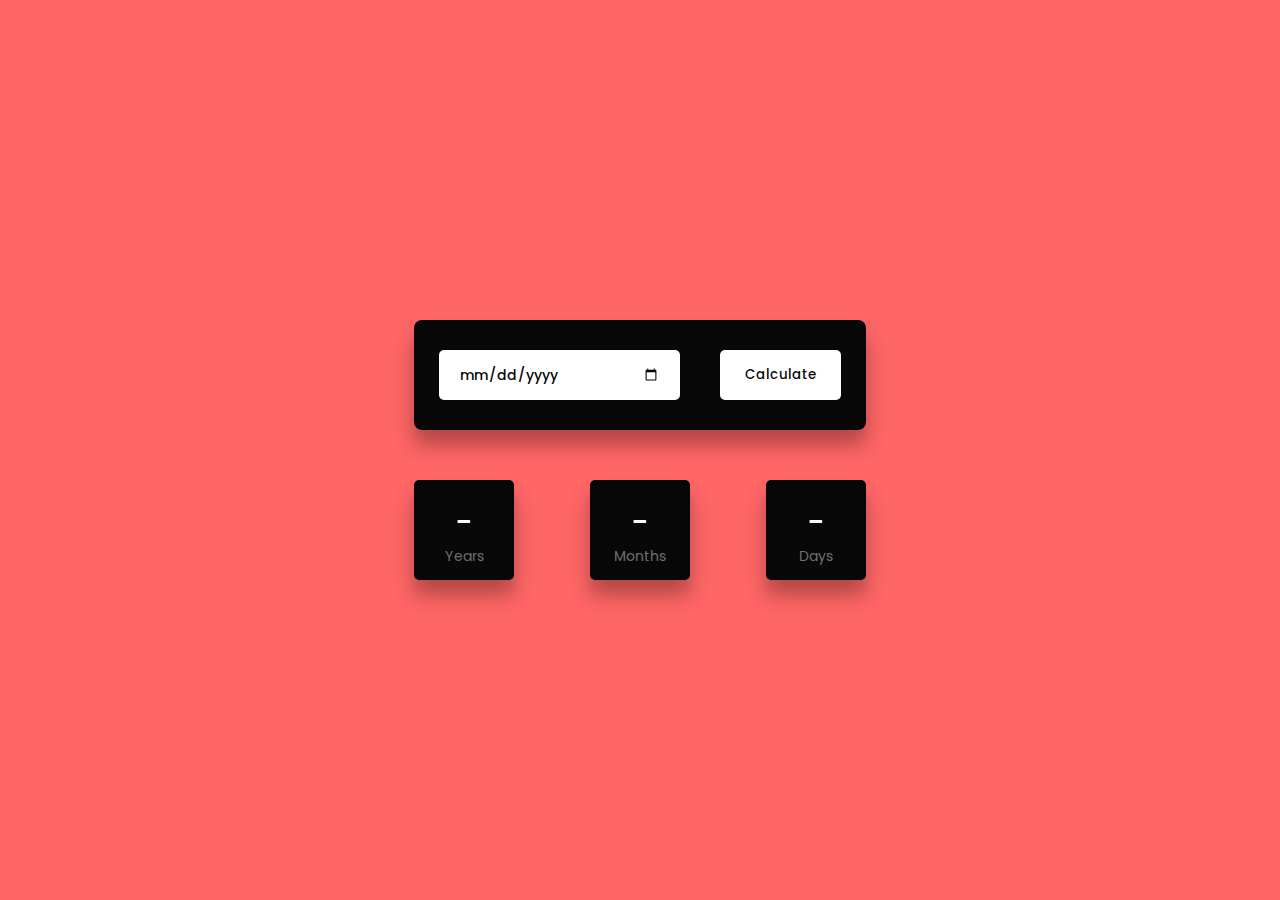
<file: age-cal/index.html>
<!DOCTYPE html>
<html lang="en">
<head>
    <title>Age Calculator</title>
    <!--Google Font-->
    <link rel="preconnect" href="https://fonts.gstatic.com">
    <link href="https://fonts.googleapis.com/css2?family=Poppins:wght@400;500&display=swap" rel="stylesheet">
    <!--Stylesheet-->
    <link rel="stylesheet" href="style.css">
</head>
<body>
    <div class="container">
        <div class="inputs-wrapper">
            <input type="date" id="date-input">
            <button onclick="ageCalculate()">Calculate</button>
        </div>
        <div class="outputs-wrapper">
            <div>
                <span id="years">
                    -
                </span>
                <p>
                    Years
                </p>
            </div>
            <div>
                <span id="months">
                    -
                </span>
                <p>
                   Months
                </p>
            </div>
            <div>
                <span id="days">
                    -
                </span>
                <p>
                    Days
                </p>
            </div>
        </div>
    </div>
    <script src="script.js"></script>
</body>
</html>
</file>
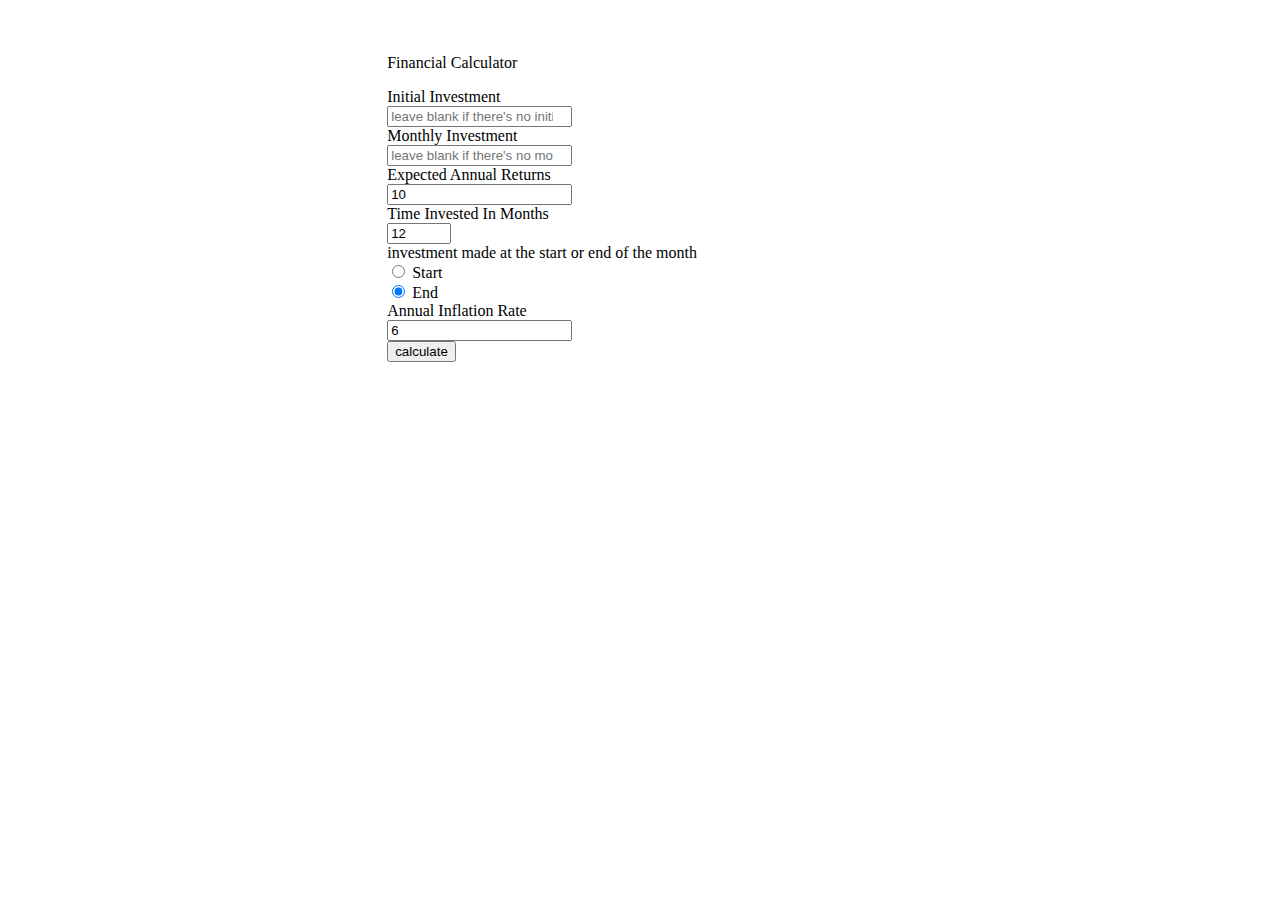
<file: fin-cal/index.html>
<!DOCTYPE html>
<html>
  <head>
    <meta charset="utf-8">
    <meta name="viewport" content="width=device-width">
    <title>financial calculator</title>
	<link href="https://cdn.jsdelivr.net/npm/bootstrap@5.1.0/dist/css/bootstrap.min.css" rel="stylesheet" integrity="sha384-KyZXEAg3QhqLMpG8r+8fhAXLRk2vvoC2f3B09zVXn8CA5QIVfZOJ3BCsw2P0p/We" crossorigin="anonymous">
    <link href="style.css" rel="stylesheet" type="text/css" />
  </head>
  <body>
	
    <div id="container">
		
		<!--financial calculator heading-->
		<p class="h1">Financial Calculator</p>
		
		<!-- Initial investment input -->
		<div class="mb-3">
			<label for="initial_investment_input_numbert" class="form-label">Initial Investment</label><br>
			<input type="number" class="form-control" id="initial_investment_input_number" placeholder="leave blank if there's no initial investment" >
		</div>

		<!-- Monthly investment input -->
		<div class="mb-3">
			<label for="monthly_investment_input_number" class="form-label">Monthly Investment</label><br>
			<input type="number" class="form-control" id="monthly_investment_input_number" placeholder="leave blank if there's no monthly investment">
		</div>

		<!-- expected annual returns -->
		<div class="mb-3">
			<label for="expected_annual_returns_input_number" class="form-label">Expected Annual Returns</label><br>
			<input type="number" class="form-control" id="expected_annual_returns_input_number" placeholder="in percentage" value="10">
		</div>

		<!-- Time invested -->
		<div class="mb-3">
			<label for="time_invested_input_number" class="form-label">Time Invested In Months</label><br>
			<input type="number" class="form-control" id="time_invested_input_number" placeholder="enter a valid number" min="1" max="100" value="12">
		</div>

		<!--investment made at the start or end of the month radio group-->
		<div class="mb-3">
			<label class="form-label">
				investment made at the start or end of the month
			</label>
			<div class="form-check">
			  <input class="form-check-input" type="radio" value="start" name="investment_made_at_the_start_or_end_of_the_month" id="investment_made_at_the_start_or_end_of_the_month_start_radio_button">
			  <label class="form-check-label" for="investment_made_at_the_start_or_end_of_the_month_start_radio_button">
				Start
			  </label>
			</div>
			<div class="form-check">
			  <input class="form-check-input" type="radio" value="end" name="investment_made_at_the_start_or_end_of_the_month" id="investment_made_at_the_start_or_end_of_the_month_end_radio_button" checked>
			  <label class="form-check-label" for="investment_made_at_the_start_or_end_of_the_month_end_radio_button">
				End
			  </label>
			</div>
		</div>

		<!-- Annual inflation rate -->
		<div class="mb-3">
			<label for="annual_inflation_rate_input_number" class="form-label">Annual Inflation Rate</label><br>
			<input type="number" class="form-control" id="annual_inflation_rate_input_number" placeholder="in percentage" value="6">
		</div>

		<!-- calculate results -->
		<div class="d-grid gap-2">
			<button id="calculate_button" class="btn btn-primary" type="button" onclick="change_result_on_click()">calculate</button>
		</div>
		<br>

		<!-- calculate results -->
		<div id="results_div" class="mb-3">
			<p id="results"></p>
			<p id="total_amount"></p>
			<p id="total_amount_invested"></p>
			<p id="change"></p>
			<p id="inflationary_loss"></p>
			<p id="effective_returns"></p>
			<p id="more_details_header" onclick="show_more_details()">
				<button class="btn btn-primary">more details</button>
			</p>
			<br>
			<p id="more_details"></p>
		</div>
		<br><br><br><br>
	<script src="https://cdn.jsdelivr.net/npm/bootstrap@5.1.0/dist/js/bootstrap.bundle.min.js" integrity="sha384-U1DAWAznBHeqEIlVSCgzq+c9gqGAJn5c/t99JyeKa9xxaYpSvHU5awsuZVVFIhvj" crossorigin="anonymous"></script>
	<script src="script.js"></script>
    </div>
  </body>
</html>
</file>
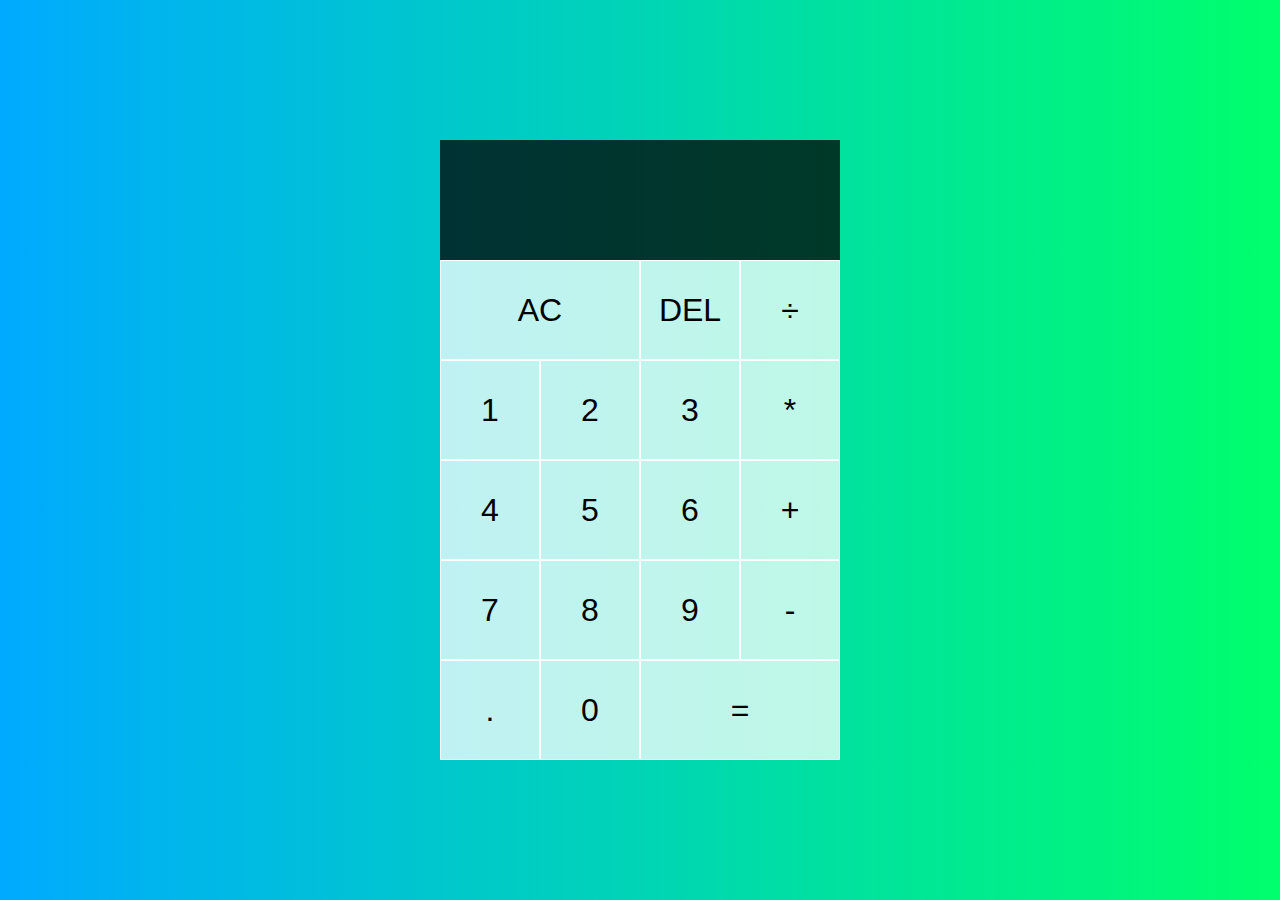
<file: math/index.html>
<!DOCTYPE html>
<html lang="en">
  <head>
    <meta charset="UTF-8" />
    <meta name="viewport" content="width=device-width, initial-scale=1.0" />
    <link rel="stylesheet" href="style.css" />
    <script src="script.js" defer></script>
    <title>Calculator</title>
  </head>
  <body>
    <div class="calculator-grid">
      <div class="output">
        <div data-previous-operand class="previous-operand"></div>
        <div data-current-operand class="current-operand"></div>
      </div>
      <button data-all-clear class="span-two">AC</button>
      <button data-delete>DEL</button>
      <button data-operation>÷</button>
      <button data-number>1</button>
      <button data-number>2</button>
      <button data-number>3</button>
      <button data-operation>*</button>
      <button data-number>4</button>
      <button data-number>5</button>
      <button data-number>6</button>
      <button data-operation>+</button>
      <button data-number>7</button>
      <button data-number>8</button>
      <button data-number>9</button>
      <button data-operation>-</button>
      <button data-number>.</button>
      <button data-number>0</button>
      <button data-equals class="span-two">=</button>
    </div>
  </body>
</html>
</file>
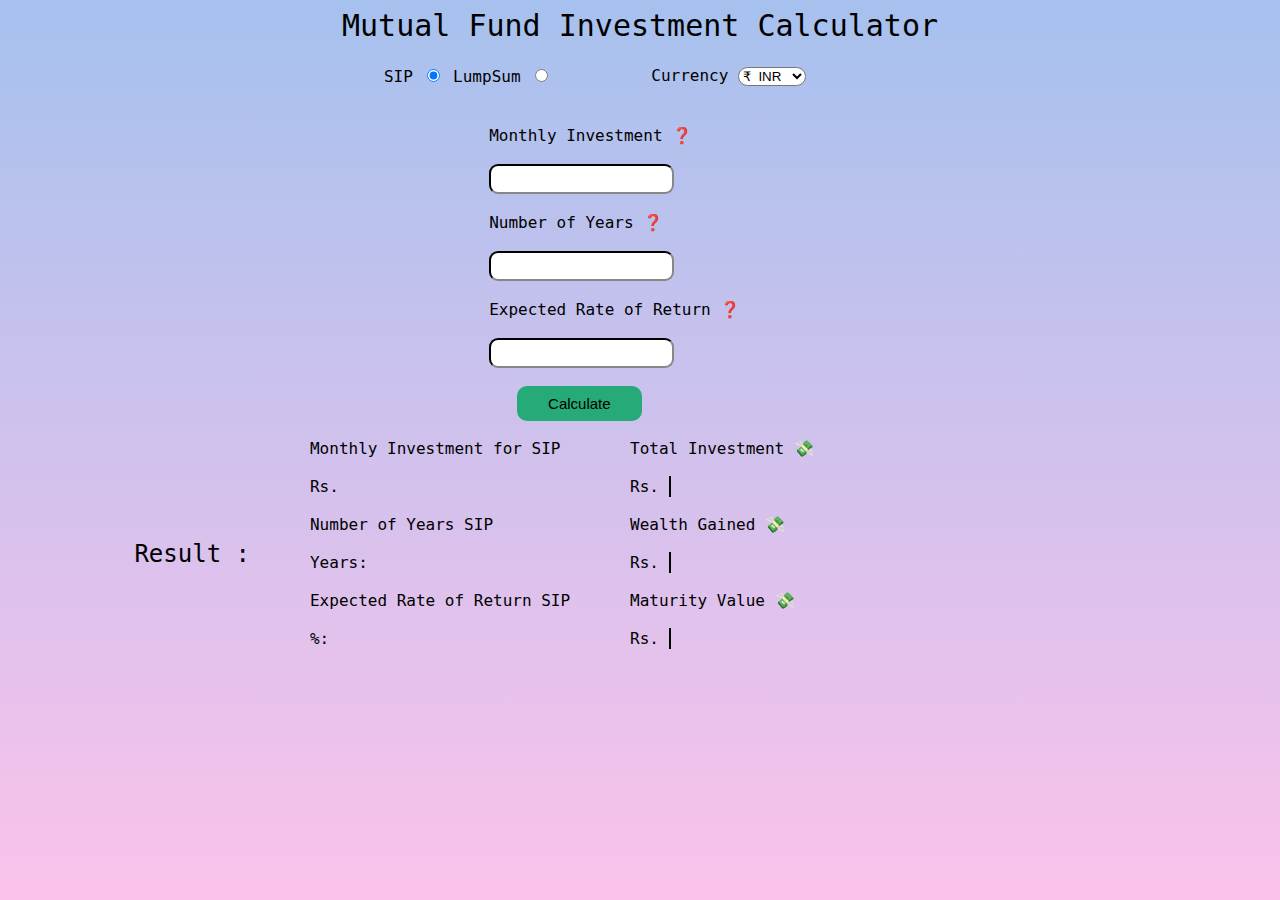
<file: sip-2/index.html>
<html>
    <head>
        <link rel="stylesheet" type="text/css" href="sipcalculatorCss.css">
        <script type="text/javascript" src="sipcalculatorJs.js"></script>
    </head>
    <body class="body-background">
        <div class="header">Mutual Fund Investment Calculator</div>
        <div class="page-container">
            <div class="switch-container">
                <div class="radio-button">
                    <label for="sip">SIP</label>
                    <input type="radio" checked name="checked" value="SIP">
                    <label for="lumpsum">LumpSum</label>
                    <input type="radio" name="checked" value="LumpSum">
                </div>
                <div class="dropdown">
                    Currency
                    <select onchange="currencyChange(this)" id="currency" class="currency">
                        <!-- &#8377; -->
                        <option value="Rs">&#8377; &nbsp;INR</option>
                        <option value="$">&#128176;USD</option>
                        <!-- &#x24; -->
                    </select>
            </div>
        </div>
            <div class="input-container">
                <div>
                    <div>Monthly Investment &#10067 </div>
                    <br/>
                    <div><input id="investment" type="text" onchange="commas(this)"/></div>
                    <br/>
                    <div>Number of Years &#10067</div>
                    <br/>
                    <div><input id="years" type="number"></div> 
                    <br/>
                    <div>Expected Rate of Return &#10067</div>
                    <br/>
                    <div><input id="return-rate"  type="text" onchange="percentage(this)")/></div> 
                </div>
            </div>
            </br/>
            <div class="btn-calculate">
                <button type="button" onclick="calculateResult()">
                    Calculate
                </button>
            </div>
            </br/>
            <div style="display: flex;">
                <div class="result">Result :</div>
              <div class="result-container">
                    <div>Monthly Investment for <span id="mode-1">SIP</span></div>
                    <br/>
                    <div><span>Rs.</span>&nbsp;<span id="input-1"></span></div>
                    <br/>
                    <div>Number of Years <span id="mode-2">SIP</span></div>
                    <br/>
                    <div><span>Years:</span>&nbsp;<span id="input-2"></span></div> 
                    <br/>
                    <div>Expected Rate of Return <span id="mode-3">SIP</span></div>
                    <br/>
                    <div><span>%:</span>&nbsp;<span id="input-3"></span></div> 
            </div>
            <div class="result-container">
                <div>Total Investment 💸</div>
                <br/>
                <div><span id="currency-change-1">Rs.</span>&nbsp;<span id="total"></span></div>
                <br/>
                <div>Wealth Gained 💸</div>
                <br/>
                <div><span id="currency-change-2">Rs.</span>&nbsp;<span id="wealth-gained"></span></div> 
                <br/>
                <div>Maturity Value 💸</div>
                <br/>
                <div><span id="currency-change-3">Rs.</span>&nbsp;<span id="maturity-value"></span></div> 
        </div>
    </div>
            <br/>
            
        </div>
    </div>
    </body>
</html>
</file>
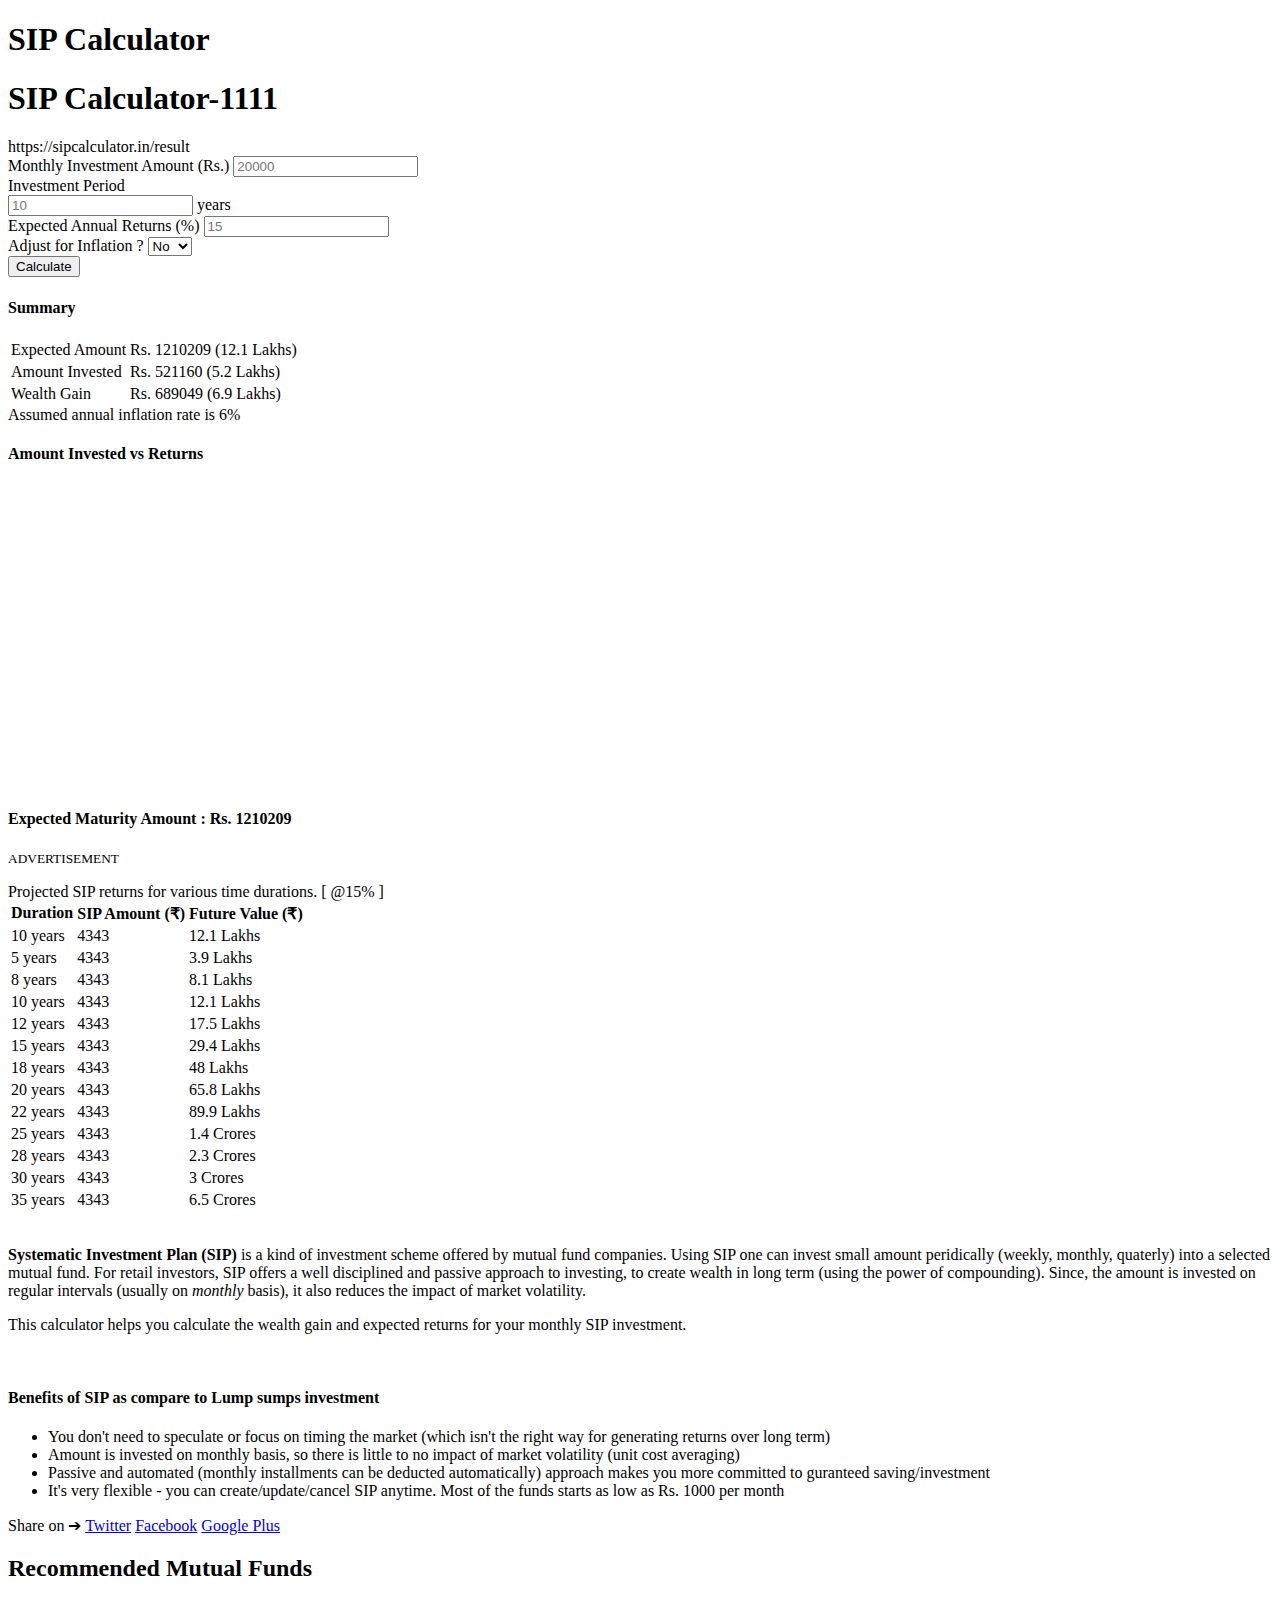
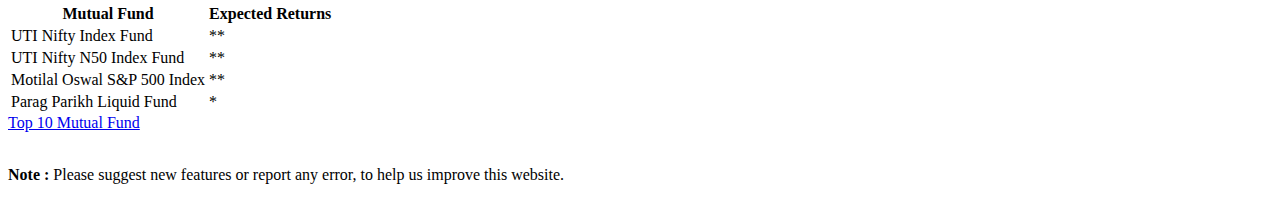
<file: sip-cal/index.html>
<!doctype html>
<html lang="en">


  <head>
    <!-- Required meta tags -->
    <meta charset="utf-8">
    <meta name="viewport" content="width=device-width, initial-scale=1">

    <!-- Bootstrap CSS -->
    <link href="https://cdn.jsdelivr.net/npm/bootstrap@5.1.2/dist/css/bootstrap.min.css" rel="stylesheet" integrity="sha384-uWxY/CJNBR+1zjPWmfnSnVxwRheevXITnMqoEIeG1LJrdI0GlVs/9cVSyPYXdcSF" crossorigin="anonymous">

    <title>SIP Calculator</title>
  </head>
  <body>
    <h1>SIP Calculator</h1>
    <div class="container content-wrapper">
      <!-- content starts here -->
      <div class="content">
        <!-- title -->
        <div class="title page-header-custom">
          <h1>SIP Calculator-1111</h1>
          https://sipcalculator.in/result
          <!-- <p class="">Calculate returns on your SIP investments.</p> -->
        </div>
    
        <!-- main content starts here -->
        <div class="main">
          <div class="ads ads-top">
            
          </div>
          <div class="details">
            <div class="row">
              <div class="col-md-8">
                <form class="form" action="/result" method="post">
                  <div class="row">
                    <div class="col-sm-6">
                      <div class="form-group">
                        <label for="amountInputField">Monthly Investment Amount (Rs.)</label>
                        <input type="text" class="form-control" id="amountInputField" placeholder="20000" data-name="amount" required="">
                      </div>
                    </div>
                    <div class="col-sm-6">
                      <div class="row">
                        <div class="col-xs-7">
                          <label for="periodInputField">Investment Period</label>
                          <div class="input-group">
                            <!-- <label for="periodInputField">Investment Period</label> -->
                            <input type="text" class="form-control" id="periodInputField" placeholder="10" data-name="period" required="">
                            <span class="input-group-addon" id="period-addon">years</span>
                          </div>
                        </div>
                      </div>
                    </div>
                    <div class="col-sm-12">
                      <div class="row">
                        <div class="col-xs-6">
                          <div class="form-group">
                            <label for="returnRateInputField">Expected Annual Returns (%)</label>
                            <input type="text" class="form-control" id="returnRateInputField" placeholder="15" data-name="return_rate" required="">
                          </div>
                        </div>
                        <div class="col-xs-4">
                          <div class="form-group">
                            <label for="inflationInputField">Adjust for Inflation ?</label>
                            <select class="form-control" id="inflationSelectField" data-name="inflation">
                              <option value="no" selected="selected">No</option>
                              <option value="yes">Yes</option>
                            </select>
                          </div>
                        </div>
                      </div>
                    </div>
                    <div class="col-sm-6">
                      <div class="form-group">
                        <label for="startButton" id="emptyLabel"></label>
                        <button type="submit" class="btn btn-primary btn-block" id="calculateButton">Calculate</button>
                      </div>
                    </div>
                  </div>
                </form>
              </div>
              <div class="col-md-4">
    
              </div>
            </div>
    
            <div class="row">
              <div class="col-md-6">
                <div id="summary-box">
                  <div class="panel panel-default">
                    <div class="panel-heading">
                      <h4 class="panel-title">Summary</h4>
                    </div>
                    <div class="panel-body">
                      <table class="table table-striped">
                        <tbody>
                          <tr>
                            <td>Expected Amount</td>
                            <td><span class="text-muted">Rs.</span> <span id="futureValue">1210209 <span class="text-muted">(12.1 Lakhs)</span></span></td>
                          </tr>
                          <tr>
                            <td>Amount Invested</td>
                            <td><span class="text-muted">Rs.</span> <span id="amountInvested">521160 <span class="text-muted">(5.2 Lakhs)</span></span></td>
                          </tr>
                          <tr>
                            <td>Wealth Gain</td>
                            <td><span class="text-muted">Rs.</span> <span id="wealthGain" class="text-green">689049 <span class="text-muted">(6.9 Lakhs)</span></span></td>
                          </tr>
                        </tbody>
                      </table>
                      <div class="alert alert-warning hide-by-default" id="showInflationRate">
                        <span class="">Assumed annual inflation rate is 6%</span>
                      </div>
                    </div>
                  </div>
                </div>
                <div class="chart-wrapper">
                  <div class="panel panel-default">
                    <div class="panel-heading">
                      <h4 class="panel-title">Amount Invested vs Returns</h4>
                    </div>
                    <div class="panel-body">
                      <canvas id="pieChart" width="300" height="300" style="width: 300px; height: 300px;"></canvas>
                    </div>
                    <div class="panel-footer">
                      <h4 class="panel-title">
                        Expected Maturity Amount : Rs.<strong> <span id="maturity-amount">1210209</span></strong>
                      </h4>
                    </div>
                  </div>
                </div>
              </div>
            <div class="col-md-6" style="margin-top: 10px; margin-bottom: 10px;">
              <p class="muted text-center"><small>ADVERTISEMENT</small></p>
              <div class="ads ads-top">
                <script async="" src="//pagead2.googlesyndication.com/pagead/js/adsbygoogle.js"></script>
    <!-- sip_responsive_unit_1 -->
    <ins class="adsbygoogle" style="display:block" data-ad-client="ca-pub-8281929521723681" data-ad-slot="3357944488" data-ad-format="auto"></ins>
    <script>
    (adsbygoogle = window.adsbygoogle || []).push({});
    </script>
    
              </div>
            </div>    
              <div class="col-md-6" id="results-wrapper">
                <div class="alert alert-info">
                  <span class="">Projected SIP returns for various time durations.</span>
                  <span class="text-muted" id="aReturnRate">[ @15% ]</span>
                </div>
                <table class="table table-striped">
                  <thead>
                    <tr>
                      <th>Duration</th>
                      <th>SIP Amount (₹)</th>
                      <th title="Expected Amount">Future Value (₹)</th>
                    </tr>
                  </thead>
                  <tbody><tr class="warning"><td>10 years</td><td><i class="icon-inr"></i> 4343</td><td><i class="icon-inr"></i> 12.1 Lakhs</td></tr><tr><td>5 years</td><td><i class="icon-inr"></i> 4343</td><td><i class="icon-inr"></i> 3.9 Lakhs</td></tr><tr><td>8 years</td><td><i class="icon-inr"></i> 4343</td><td><i class="icon-inr"></i> 8.1 Lakhs</td></tr><tr><td>10 years</td><td><i class="icon-inr"></i> 4343</td><td><i class="icon-inr"></i> 12.1 Lakhs</td></tr><tr><td>12 years</td><td><i class="icon-inr"></i> 4343</td><td><i class="icon-inr"></i> 17.5 Lakhs</td></tr><tr><td>15 years</td><td><i class="icon-inr"></i> 4343</td><td><i class="icon-inr"></i> 29.4 Lakhs</td></tr><tr><td>18 years</td><td><i class="icon-inr"></i> 4343</td><td><i class="icon-inr"></i> 48 Lakhs</td></tr><tr><td>20 years</td><td><i class="icon-inr"></i> 4343</td><td><i class="icon-inr"></i> 65.8 Lakhs</td></tr><tr><td>22 years</td><td><i class="icon-inr"></i> 4343</td><td><i class="icon-inr"></i> 89.9 Lakhs</td></tr><tr><td>25 years</td><td><i class="icon-inr"></i> 4343</td><td><i class="icon-inr"></i> 1.4 Crores</td></tr><tr><td>28 years</td><td><i class="icon-inr"></i> 4343</td><td><i class="icon-inr"></i> 2.3 Crores</td></tr><tr><td>30 years</td><td><i class="icon-inr"></i> 4343</td><td><i class="icon-inr"></i> 3 Crores</td></tr><tr><td>35 years</td><td><i class="icon-inr"></i> 4343</td><td><i class="icon-inr"></i> 6.5 Crores</td></tr></tbody>
                </table>
              </div>
            </div>
            
            <div class="row">
              <div class="col-sm-7">
                <br>
                <p>
                <strong>Systematic Investment Plan (SIP)</strong> is a kind of investment scheme offered by mutual fund
                companies. Using SIP one can invest small amount peridically (weekly, monthly, quaterly) into a selected
                mutual fund. For retail investors, SIP offers a well disciplined and passive approach to investing,
                to create wealth in long term (using the power of compounding). Since, the amount is invested on regular
                intervals (usually on <em>monthly</em> basis), it also reduces the impact of market volatility.
                </p>
    
                <p>
                  This calculator helps you calculate the wealth gain and expected returns for your monthly SIP investment.
                </p>
                <br>
                <h4>Benefits of SIP as compare to Lump sumps investment</h4>
                <ul>
                  <li>You don't need to speculate or focus on timing the market (which isn't the right way for
                    generating returns over long term) </li>
                  <li>Amount is invested on monthly basis, so there is little to no impact of market volatility
                    (unit cost averaging)</li>
                  <li>Passive and automated (monthly installments can be deducted automatically) approach makes you more
                    committed to guranteed saving/investment</li>
                  <li>It's very flexible - you can create/update/cancel SIP anytime. Most of the funds starts
                    as low as Rs. 1000 per month</li>
                </ul>
    
    
              </div>
              <div class="col-sm-5">
                <div class="social-share-buttons">
      <span class="text-muted">Share on ➔</span>
      <a href="https://twitter.com/share?url=http://sipcalculator.in&amp;text=SIP Calculator" target="_blank" class="btn btn-info btn-xs">Twitter</a>
      <a href="http://www.facebook.com/sharer.php?u=http://sipcalculator.in" target="_blank" class="btn btn-primary btn-xs">Facebook</a>
      <a href="https://plus.google.com/share?url=http://sipcalculator.in" target="_blank" class="btn btn-danger btn-xs">Google Plus</a>
    </div>
    
                <h2>Recommended Mutual Funds</h2>
                <table class="table table-striped">
                  <thead>
                    <tr>
                      <th>Mutual Fund</th>
                      <th title="Annual Returns (Last 5 years)">Expected Returns</th>
                    </tr>
                  </thead>
                  <tbody>
                    <tr>
                      <td>UTI Nifty Index Fund</td>
                      <td>**</td>
                    </tr>
                    <tr>
                      <td>UTI Nifty N50 Index Fund</td>
                      <td>**</td>
                    </tr>
                    <tr>
                      <td>Motilal Oswal S&amp;P 500 Index</td>
                      <td>**</td>
                    </tr>
                    <tr>
                      <td>Parag Parikh Liquid Fund</td>
                      <td>*</td>
                    </tr>
                  </tbody>
                </table>
                <a href="/top-10-mutual-funds" class="btn btn-success">Top 10 Mutual Fund</a>
              </div>
            </div>
            <br>
            <p><strong>Note : </strong> Please suggest new features or report any error,
              to help us improve this website.</p>
    
          </div>
        </div> <!-- end of main -->
      </div>
      <!-- end of content -->
    </div>
    <!-- Option 1: Bootstrap Bundle with Popper -->
    <script src="https://cdn.jsdelivr.net/npm/bootstrap@5.1.2/dist/js/bootstrap.bundle.min.js" integrity="sha384-kQtW33rZJAHjgefvhyyzcGF3C5TFyBQBA13V1RKPf4uH+bwyzQxZ6CmMZHmNBEfJ" crossorigin="anonymous"></script>
  </body>
</html>
</file>
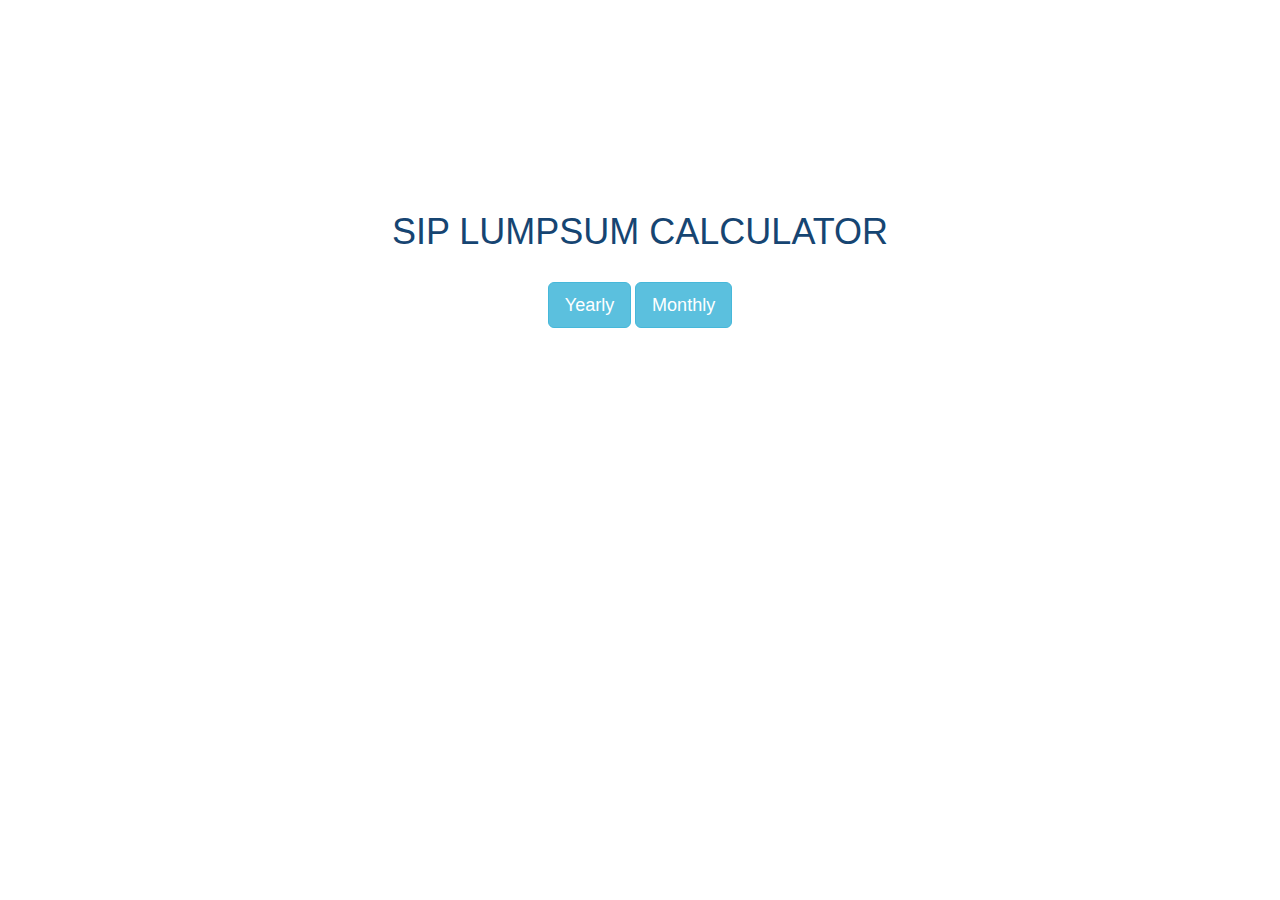
<file: sip-lum-cal/index.html>
<!DOCTYPE html>
<html lang="en">
    <head>
        <meta charset="UTF-8">
        <meta http-equiv="X-UA-Compatible" content="IE=edge">
        <meta name="viewport" content="width=device-width, initial-scale=1.0">
        <title>SIP LUMPSUM CALCULATOR</title>
        <link rel="stylesheet" href="https://maxcdn.bootstrapcdn.com/bootstrap/3.4.1/css/bootstrap.min.css">
        <script src="https://ajax.googleapis.com/ajax/libs/jquery/3.5.1/jquery.min.js"></script>
        <script src="https://maxcdn.bootstrapcdn.com/bootstrap/3.4.1/js/bootstrap.min.js"></script>
    </head>
    <body>
        <div class="container" style="text-align: center; padding-top: 15%;">
            <h1 style="color: rgb(22, 69, 114);">SIP LUMPSUM CALCULATOR</h1>
            <br>
            <button class="btn btn-info btn-lg" onclick="window.location.href='yearly.html'">Yearly</button>
            <button class="btn btn-info btn-lg" onclick="window.location.href='monthly.html'">Monthly</button>
        </div>
    </body>
</html>
</file>
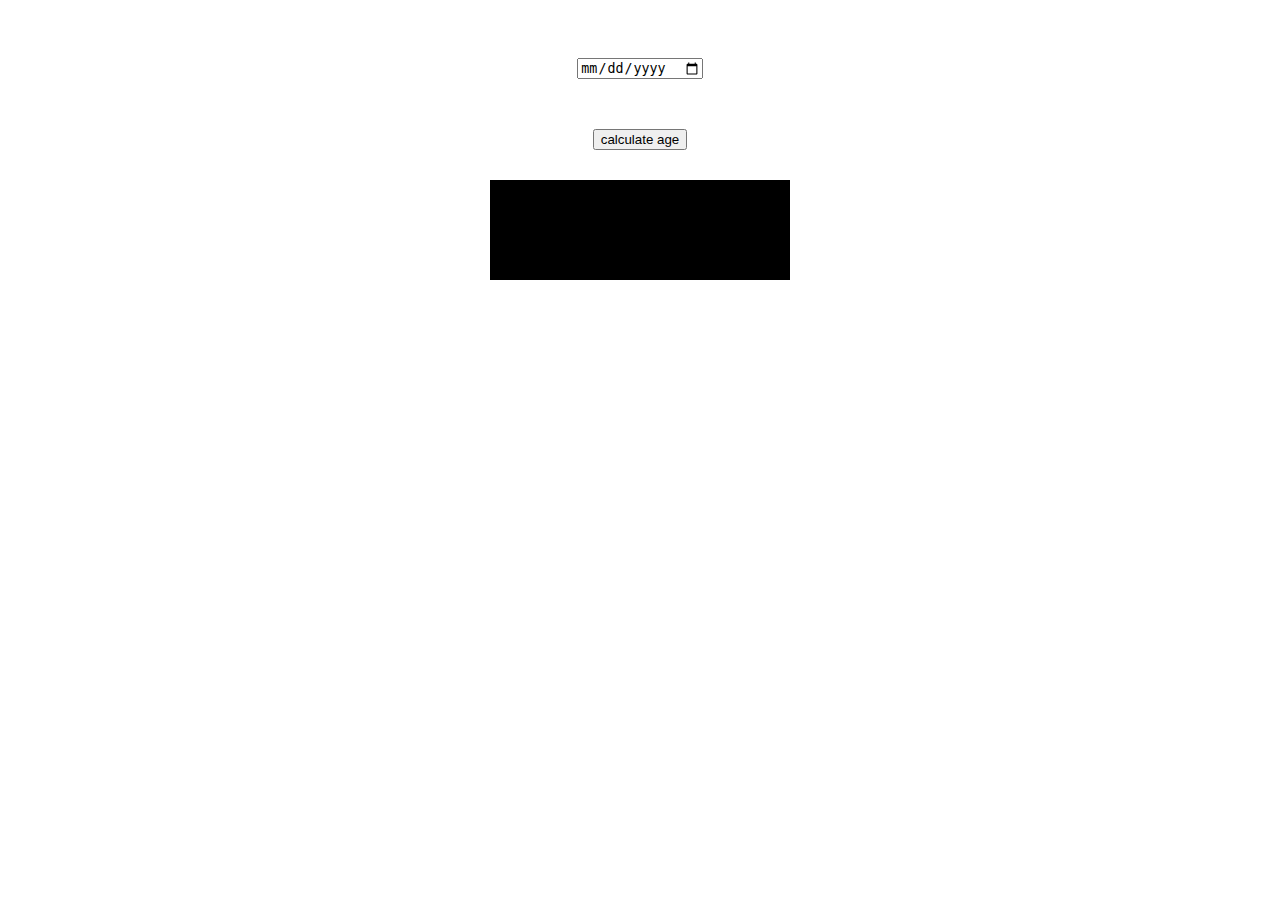
<file: age-cal-4/age.html>
<!DOCTYPE html>
<html lang="en">

<head>
    <meta charset="UTF-8">
    <meta name="viewport" content="width=device-width, initial-scale=1.0">
    <meta http-equiv="X-UA-Compatible" content="ie=edge">
    <title>AGE CALCULATOR</title>
    <link rel="stylesheet" href="age.css">
</head>

<body>
   <div class="age">
       <div><input type="date" id='dateOfBirth'></div>
       <div><button type="submit">calculate age</button></div>
       <div class="displayAge"></div>
   </div>


    <script src="age.js"></script>
</body>

</html>
</file>
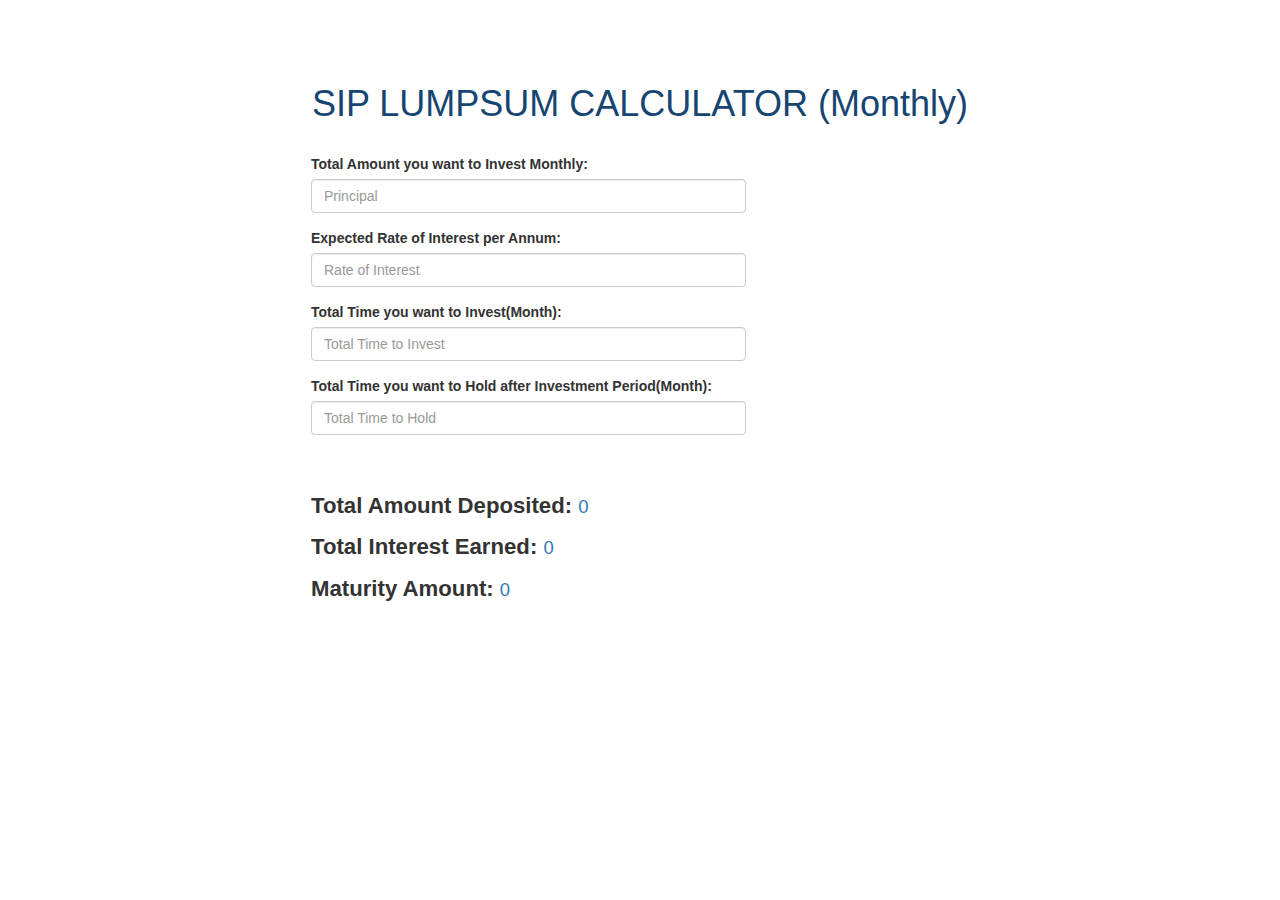
<file: sip-lum-cal/monthly.html>
<!DOCTYPE html>
<html lang="en">
    <head>
        <meta charset="UTF-8">
        <meta http-equiv="X-UA-Compatible" content="IE=edge">
        <meta name="viewport" content="width=device-width, initial-scale=1.0">
        <title>SIP LUMPSUM CACULATOR (Monthly)</title>
        
        <link rel="stylesheet" href="./css/bootstrap.min.css">
        <script src="./js/monthly.js"></script>
        <script src="./js/jquery.min.js"></script>
        <script src="./js/bootstrap.min.js"></script>
    </head>
    <body>
        <h1 style="padding-top: 5%; text-align: center; color: rgb(22, 69, 114);">SIP LUMPSUM CALCULATOR (Monthly)</h1>
        <div class="container" style="padding-left: 20%;">
            
            <br>
            <form role="form">
                <div class="row">
                    <div class="form-group col-lg-6">
                        <label>Total Amount you want to Invest Monthly:</label>
                        <input type="text" class="form-control" name="principal" id="principal" placeholder="Principal" onkeyup="calculateValue();" required/>
                    </div>
                </div>
        
                <div class="row">
                    <div class="form-group col-lg-6">
                        <label>Expected Rate of Interest per Annum:</label>
                        <input type="text" class="form-control" name="rateOfInterest" id="rateOfInterest" placeholder="Rate of Interest" onkeyup="calculateValue();" required/>
                    </div>
                </div>
                <div class="row">
                    <div class="form-group col-lg-6">
                        <label>Total Time you want to Invest(Month):</label>
                        <input type="text" class="form-control"name="totalTimeInvestMonth" id="totalTimeInvestMonth" placeholder="Total Time to Invest" onkeyup="calculateValue();" required />
                    </div>
                </div>
                <div class="row">
                    <div class="form-group col-lg-6">
                        <label>Total Time you want to Hold after Investment Period(Month):</label>
                        <input type="text" class="form-control" name="totalTimeHoldMonth" id="totalTimeHoldMonth" placeholder="Total Time to Hold" onkeyup="calculateValue();" required/>
                    </div>
                </div>
            </form>

            <br><br>
            <p><b style="font-size: 3ex;">Total Amount Deposited: </b><a id="depositAmount" style="font-size: 2.5ex;">0</a><a id="depositAmountWords" style="font-size: 2.5ex;"></a></p>
            <p><b style="font-size: 3ex;">Total Interest Earned: </b><a id="totalInterest" style="font-size: 2.5ex;">0</a><a id="totalInterestWords" style="font-size: 2.5ex;"></a></p>
            <p><b style="font-size: 3ex;">Maturity Amount: </b><a id="futureValue" style="font-size: 2.5ex;">0</a><a id="futureValueWords" style="font-size: 2.5ex;"></a></p>

        </div>
    </body>
</html>
</file>
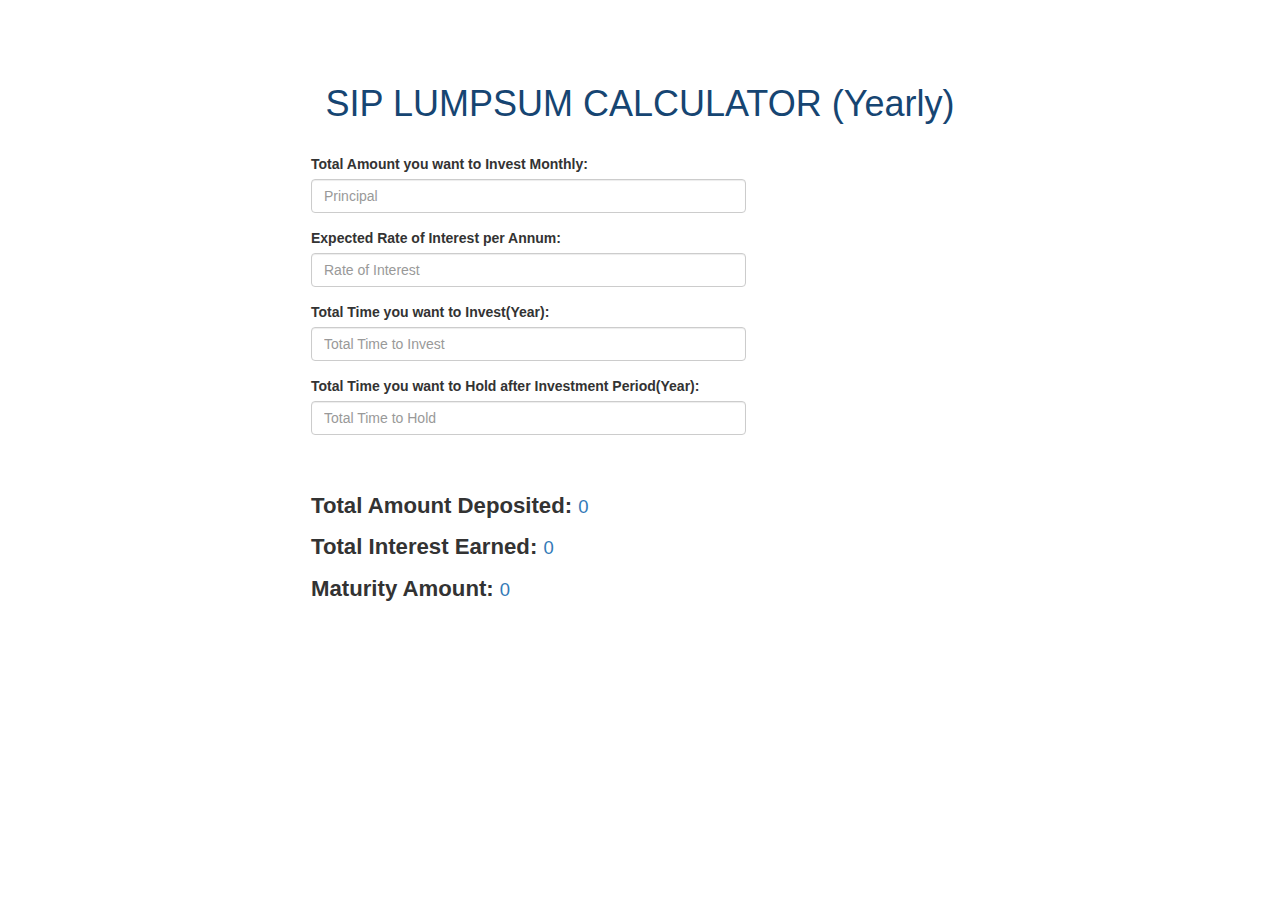
<file: sip-lum-cal/yearly.html>
<!DOCTYPE html>
<html lang="en">
    <head>
        <meta charset="UTF-8">
        <meta http-equiv="X-UA-Compatible" content="IE=edge">
        <meta name="viewport" content="width=device-width, initial-scale=1.0">
        <title>SIP LUMPSUM CACULATOR (Yearly)</title>
        
        <link rel="stylesheet" href="./css/bootstrap.min.css">
        <script src="./js/yearly.js"></script>
        <script src="./js/jquery.min.js"></script>
        <script src="./js/bootstrap.min.js"></script>
    </head>
    <body>
        <h1 style="padding-top: 5%; text-align: center; color: rgb(22, 69, 114);">SIP LUMPSUM CALCULATOR (Yearly)</h1>
        <div class="container" style="padding-left: 20%;">
            
            <br>
            <form role="form">
                <div class="row">
                    <div class="form-group col-lg-6">
                        <label>Total Amount you want to Invest Monthly:</label>
                        <input type="text" class="form-control" name="principal" id="principal" placeholder="Principal" onkeyup="calculateValue();" required/>
                    </div>
                </div>
        
                <div class="row">
                    <div class="form-group col-lg-6">
                        <label>Expected Rate of Interest per Annum:</label>
                        <input type="text" class="form-control" name="rateOfInterest" id="rateOfInterest" placeholder="Rate of Interest" onkeyup="calculateValue();" required/>
                    </div>
                </div>
                <div class="row">
                    <div class="form-group col-lg-6">
                        <label>Total Time you want to Invest(Year):</label>
                        <input type="text" class="form-control"name="totalTimeInvest" id="totalTimeInvest" placeholder="Total Time to Invest" onkeyup="calculateValue();" required />
                    </div>
                </div>
                <div class="row">
                    <div class="form-group col-lg-6">
                        <label>Total Time you want to Hold after Investment Period(Year):</label>
                        <input type="text" class="form-control" name="totalTimeHold" id="totalTimeHold" placeholder="Total Time to Hold" onkeyup="calculateValue();" required/>
                    </div>
                </div>
            </form>
    
            <br><br>
            <p><b style="font-size: 3ex;">Total Amount Deposited: </b><a id="depositAmount" style="font-size: 2.5ex;">0</a><a id="depositAmountWords" style="font-size: 2.5ex;"></a></p>
            <p><b style="font-size: 3ex;">Total Interest Earned: </b><a id="totalInterest" style="font-size: 2.5ex;">0</a><a id="totalInterestWords" style="font-size: 2.5ex;"></a></p>
            <p><b style="font-size: 3ex;">Maturity Amount: </b><a id="futureValue" style="font-size: 2.5ex;">0</a><a id="futureValueWords" style="font-size: 2.5ex;"></a></p>
    
        </div>
    </body>
</html>
</file>
<file: age-cal/style.css>
*,
*:before,
*:after{
    padding: 0;
    margin: 0;
    box-sizing: border-box;
}
body{
    background-color: #ff6666;
}
.container{
    width: 40%;
    min-width: 450px;
    position: absolute;
    transform: translate(-50%,-50%);
    left: 50%;
    top: 50%;
    padding: 50px 30px;
}
.container *{
    font-family: "Poppins",sans-serif;
    border: none;
    outline: none;
}
.inputs-wrapper{
    background-color: #080808;
    padding: 30px 25px;
    border-radius: 8px;
    box-shadow: 0 15px 20px rgba(0,0,0,0.3);
    margin-bottom: 50px;
}
input,
button{
    height: 50px;
    background-color: #ffffff;
    color: #080808;
    font-weight: 500;
    border-radius: 5px;
}
input{
    width: 60%;
    padding: 0 20px;
    font-size: 14px;
}
button{
    width: 30%;
    float: right;
}
.outputs-wrapper{
    width: 100%;
    display: flex;
    justify-content: space-between;
}
.outputs-wrapper div{
    height: 100px;
    width: 100px;
    background-color: #080808;
    border-radius: 5px;
    color: #ffffff;
    display: grid;
    place-items: center;
    padding: 20px 0;
    box-shadow: 0 15px 20px rgba(0,0,0,0.3);
}
span{
    font-size: 30px;
    font-weight: 500;
}
p{
    font-size: 14px;
    color: #707070;
    font-weight: 400;
}
</file>
<file: fin-cal/style.css>
/* Extra small devices (phones, 600px and down) */
@media only screen and (max-width: 600px) {
  #container {
    max-width: 80%;
  }
}

/* Small devices (portrait tablets and large phones, 600px and up) */
@media only screen and (min-width: 600px) {
  #container {
    max-width: 70%;
  }
}

/* Medium devices (landscape tablets, 768px and up) */
@media only screen and (min-width: 768px) {
  #container {
    max-width: 60%;
  }
} 

/* Large devices (laptops/desktops, 992px and up) */
@media only screen and (min-width: 992px) {
  #container {
    max-width: 50%;
  }
} 

/* Extra large devices (large laptops and desktops, 1200px and up) */
@media only screen and (min-width: 1200px) {
  #container {
    max-width: 40%;
  }
}

#container {
  margin-right: auto;
  margin-left: auto;
  margin-top: 6vh;
}
</file>
<file: math/style.css>
*,
*::before,
*::after {
  box-sizing: border-box;
  font-family: Gotham Rounded, sans-serif;
  font-weight: normal;
}

body {
  padding: 0;
  margin: 0;
  background: linear-gradient(to right, #00aaff, #00ff6c);
}

.calculator-grid {
  display: grid;
  justify-content: center;
  align-content: center;
  min-height: 100vh;
  grid-template-columns: repeat(4, 100px);
  grid-template-rows: minmax(120px, auto) repeat(5, 100px);
}

.calculator-grid > button {
  cursor: pointer;
  font-size: 2rem;
  border: 1px solid white;
  outline: none;
  background-color: rgba(255, 255, 255, 0.75);
}

.calculator-grid > button:hover {
  background-color: rgba(255, 255, 255, 0.9);
}

.span-two {
  grid-column: span 2;
}

/* wyświetlacz zajmie całą linię */
.output {
  grid-column: 1 / -1;
  background-color: rgba(0, 0, 0, 0.75);
  display: flex;
  align-items: flex-end;
  justify-content: space-around;
  flex-direction: column;
  padding: 10px;
  word-wrap: break-word;
  word-break: break-all;
}

.output .previous-operand {
  color: rgba(255, 255, 255, 0.75);
  font-size: 1.5rem;
}

.output .current-operand {
  color: white;
  font-size: 2.5rem;
}
</file>
<file: sip-2/sipcalculatorCss.css>
.header{
    text-align: center;
    font-size: 30px;
    font-family: monospace;
}
.page-container{
    margin: 1% 10%;
    font-size: 16px;
}
.switch-container{
    display: flex;
    padding-left: 10px;
    font-family: monospace;
    justify-content: center;
}
.switch-container> div {
    margin:1% 10% 3% 0;
}
.input-container{
    display: flex;
    font-family: monospace;
    flex-wrap: wrap;
    align-content: flex-start;
    justify-content: center;
}
.input-container> div {
    margin: 1% 5% 0 0;
}
.result{
    padding: 10% 0 0 0;
    font-size: 24px;
    font-family: monospace;
}
.result-container{
    /* display: flex; */
    padding-left: 60px;
    font-family: monospace;
    flex-wrap: wrap;
    align-content: flex-start;
    justify-content: center;
}
.btn-calculate{
    font-family: monospace;
    text-align: center;
}
.btn-calculate>button{
    height: 35px;
    margin-right: 12%;
    border-radius: 10px;
    border: 2px solid #25AA78;
    background-color: #25AA78;
    border-color: #25AA78;
    font-size: 15px;
    width: 125px;
    cursor: pointer;
}
.body-background{
    background-image: linear-gradient(to top, #fbc2eb 0%, #a6c1ee 100%);
}
.currency{
    background:white;
    border-radius: 10px;
}
#total{
    border: 1px solid;
}
#wealth-gained{
    border: 1px solid;
}
#maturity-value{
    border: 1px solid;
}
#investment {
    height: 30px;
    border-radius: 9px;
    border-color: #333;
}
#years{
    height: 30px;
    border-radius: 9px;
    border-color: #333;
} 
#return-rate{
    height: 30px;
    border-radius: 9px;
    border-color: #333;
}
</file>
<file: age-cal-4/age.css>
.age{
    display: flex;
    justify-content: center;
    align-items: center;
    margin: 0 auto;
    flex-direction: column;
    width: 40%;
}
.age > div{
    padding-top: 50px;
}

.displayAge{
    font-size: 1.5rem;
    font-weight: 600 bold;
    font-style: arial;
    width: 300px;
    height: 50px;
    background-color: black;
    color: white;
    font: 2rem 500 cursive;
    margin-top: 30px;
    text-align: center;
}b
</file>
